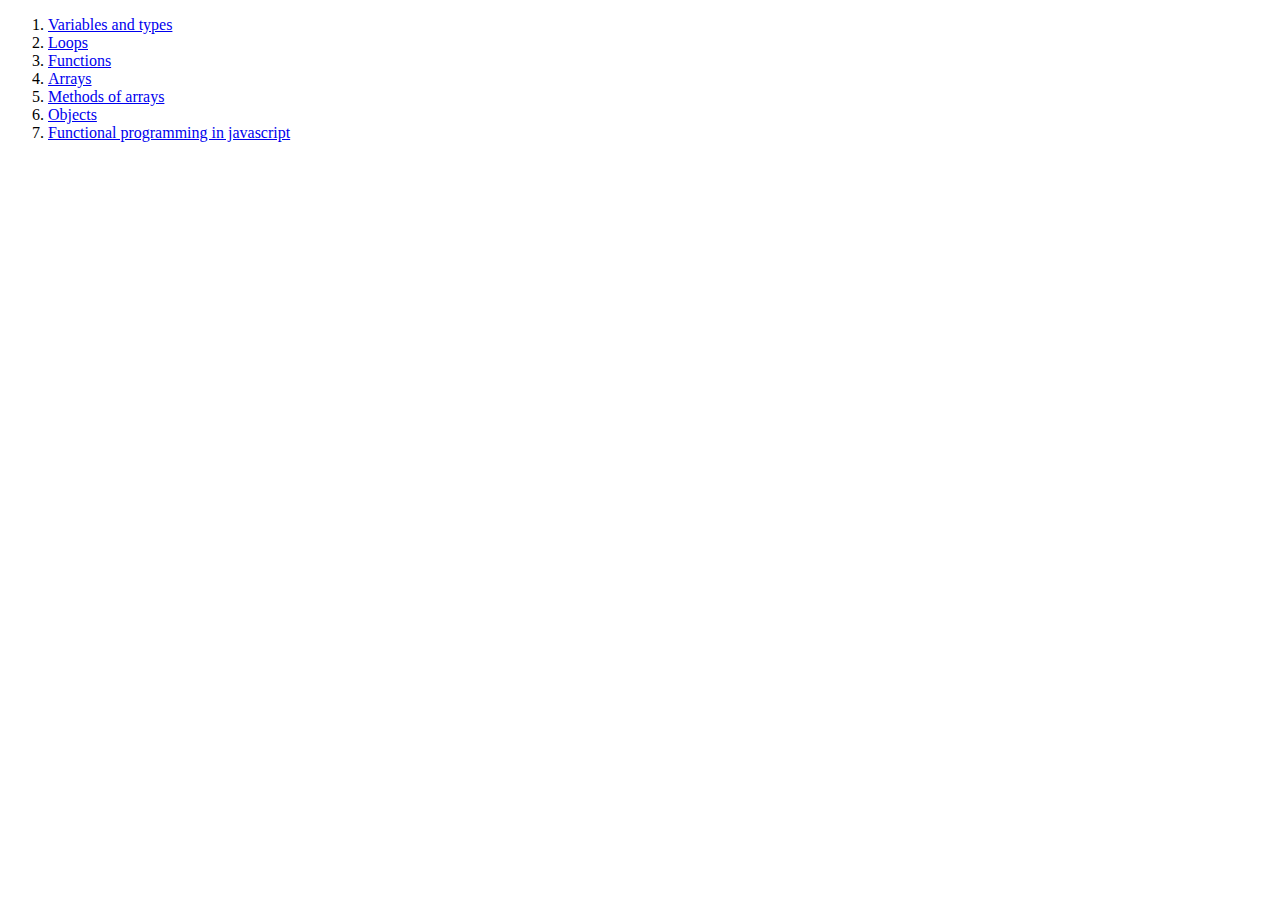
<file: index.html>
<!DOCTYPE html>
<html lang="en">
  <head>
    <meta charset="UTF-8" />
    <meta http-equiv="X-UA-Compatible" content="IE=edge" />
    <meta name="viewport" content="width=device-width, initial-scale=1.0" />
    <title>Homework</title>
  </head>
  <body>
    <ol>
      <li><a href="homework_01/index.html">Variables and types</a></li>
      <li><a href="homework_02/index.html">Loops</a></li>
      <li><a href="homework_03/index.html">Functions</a></li>
      <li><a href="homework_04/index.html">Arrays</a></li>
      <li><a href="homework_05/index.html">Methods of arrays</a></li>
      <li><a href="homework_06/index.html">Objects</a></li>
	  <li><a href="homework_07/index.html">Functional programming in javascript</a></li>
    </ol>
  </body>
</html>
</file>
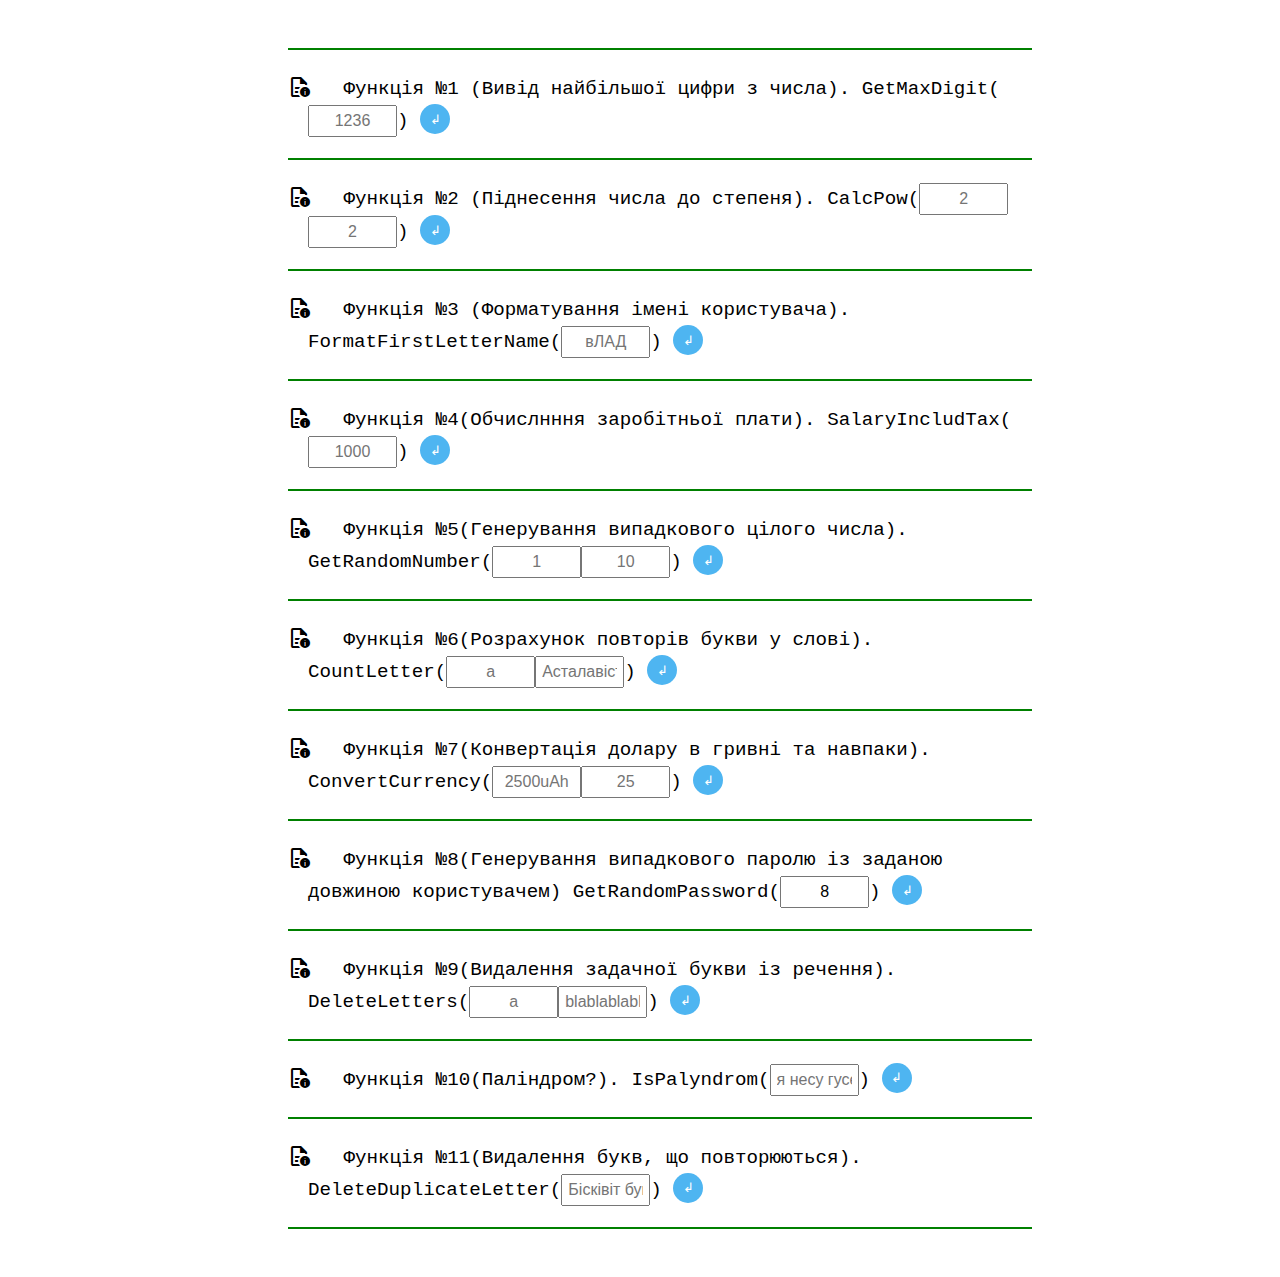
<file: homework_03/index.html>
<!DOCTYPE html>
<html lang="en">
  <head>
    <meta charset="UTF-8" />
    <meta http-equiv="X-UA-Compatible" content="IE=edge" />
    <meta name="viewport" content="width=device-width, initial-scale=1.0" />
    <link rel="stylesheet" href="css/styles.css" />
    <link
      rel="stylesheet"
      href="https://fonts.googleapis.com/css2?family=Material+Symbols+Outlined:opsz,wght,FILL,GRAD@20..48,100..700,0..1,-50..200"
    />
    <title>Functions</title>
  </head>

  <body>
    <div>
      <div class="modal hidden">
        <button class="close-modal">&times;</button>
        <p class="info-code"></p>
      </div>
      <div class="wrapper">
        <template id="item-template">
          <div class="context">
            <form>
              <span
                class="material-symbols-outlined st-icon show-modal"
                title="Review code"
                >quick_reference</span
              >
              <span class="content">CONTENT</span>
              <span class="func_name"></span>(<span class="dynamic"></span>)
              <input type="submit" value="↲" class="btn-submit" />
              <span class="st-output"></span>
            </form>
          </div>
        </template>
        <template id="text-input">
          <input type="text" class="text-input input_value" />
        </template>
      </div>
      <div class="overlay hidden"></div>
      <script src="js/main.js" type="module"></script>
    </div>
  </body>
</html>
</file>
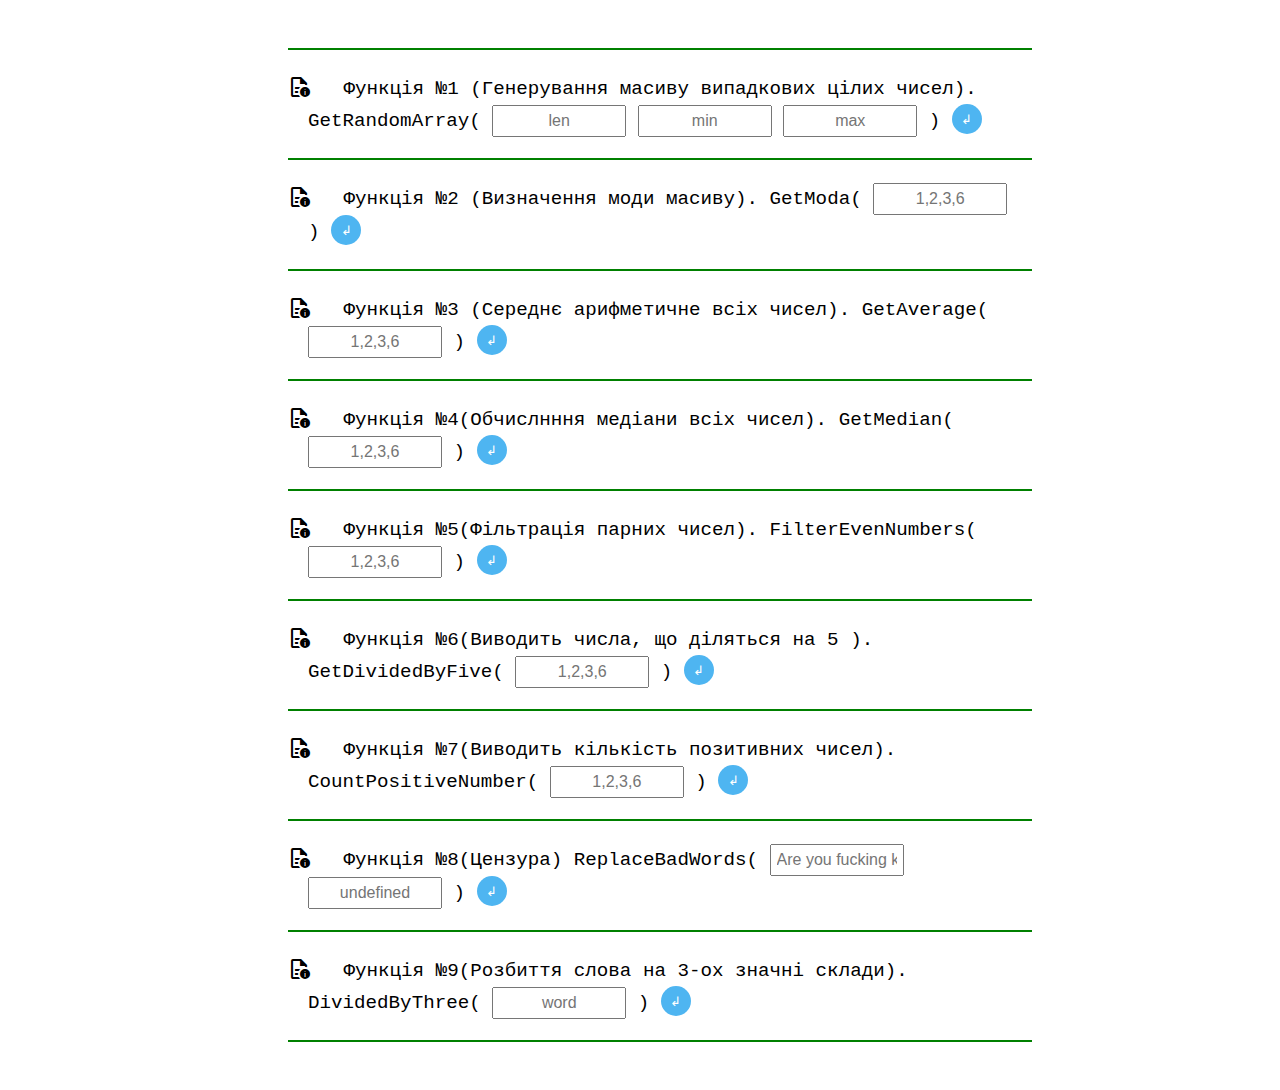
<file: homework_05/index.html>
<!DOCTYPE html>
<html lang="en">
  <head>
    <meta charset="UTF-8" />
    <meta http-equiv="X-UA-Compatible" content="IE=edge" />
    <meta name="viewport" content="width=device-width, initial-scale=1.0" />
    <link rel="stylesheet" href="css/styles.css" />
    <link
      rel="stylesheet"
      href="https://fonts.googleapis.com/css2?family=Material+Symbols+Outlined:opsz,wght,FILL,GRAD@20..48,100..700,0..1,-50..200"
    />
    <title>Methods of arrays</title>
  </head>

  <body>
    <div>
      <div class="modal hidden">
        <button class="close-modal">&times;</button>
        <p class="info-code"></p>
      </div>
      <div class="wrapper">
        <template id="item-template">
          <div class="context">
            <form>
              <span
                class="material-symbols-outlined st-icon show-modal"
                title="Review code"
                >quick_reference</span
              >
              <span class="content">CONTENT</span>
              <span class="func_name"></span>(<span class="dynamic"></span>)
              <input type="submit" value="↲" class="btn-submit" />
              <span class="st-output"></span>
            </form>
          </div>
        </template>
        <template id="text-input">
          <input type="text" class="text-input input_value" />
        </template>
      </div>
      <div class="overlay hidden"></div>
      <script src="scripts/main.js" type="module"></script>
    </div>
  </body>
</html>
</file>
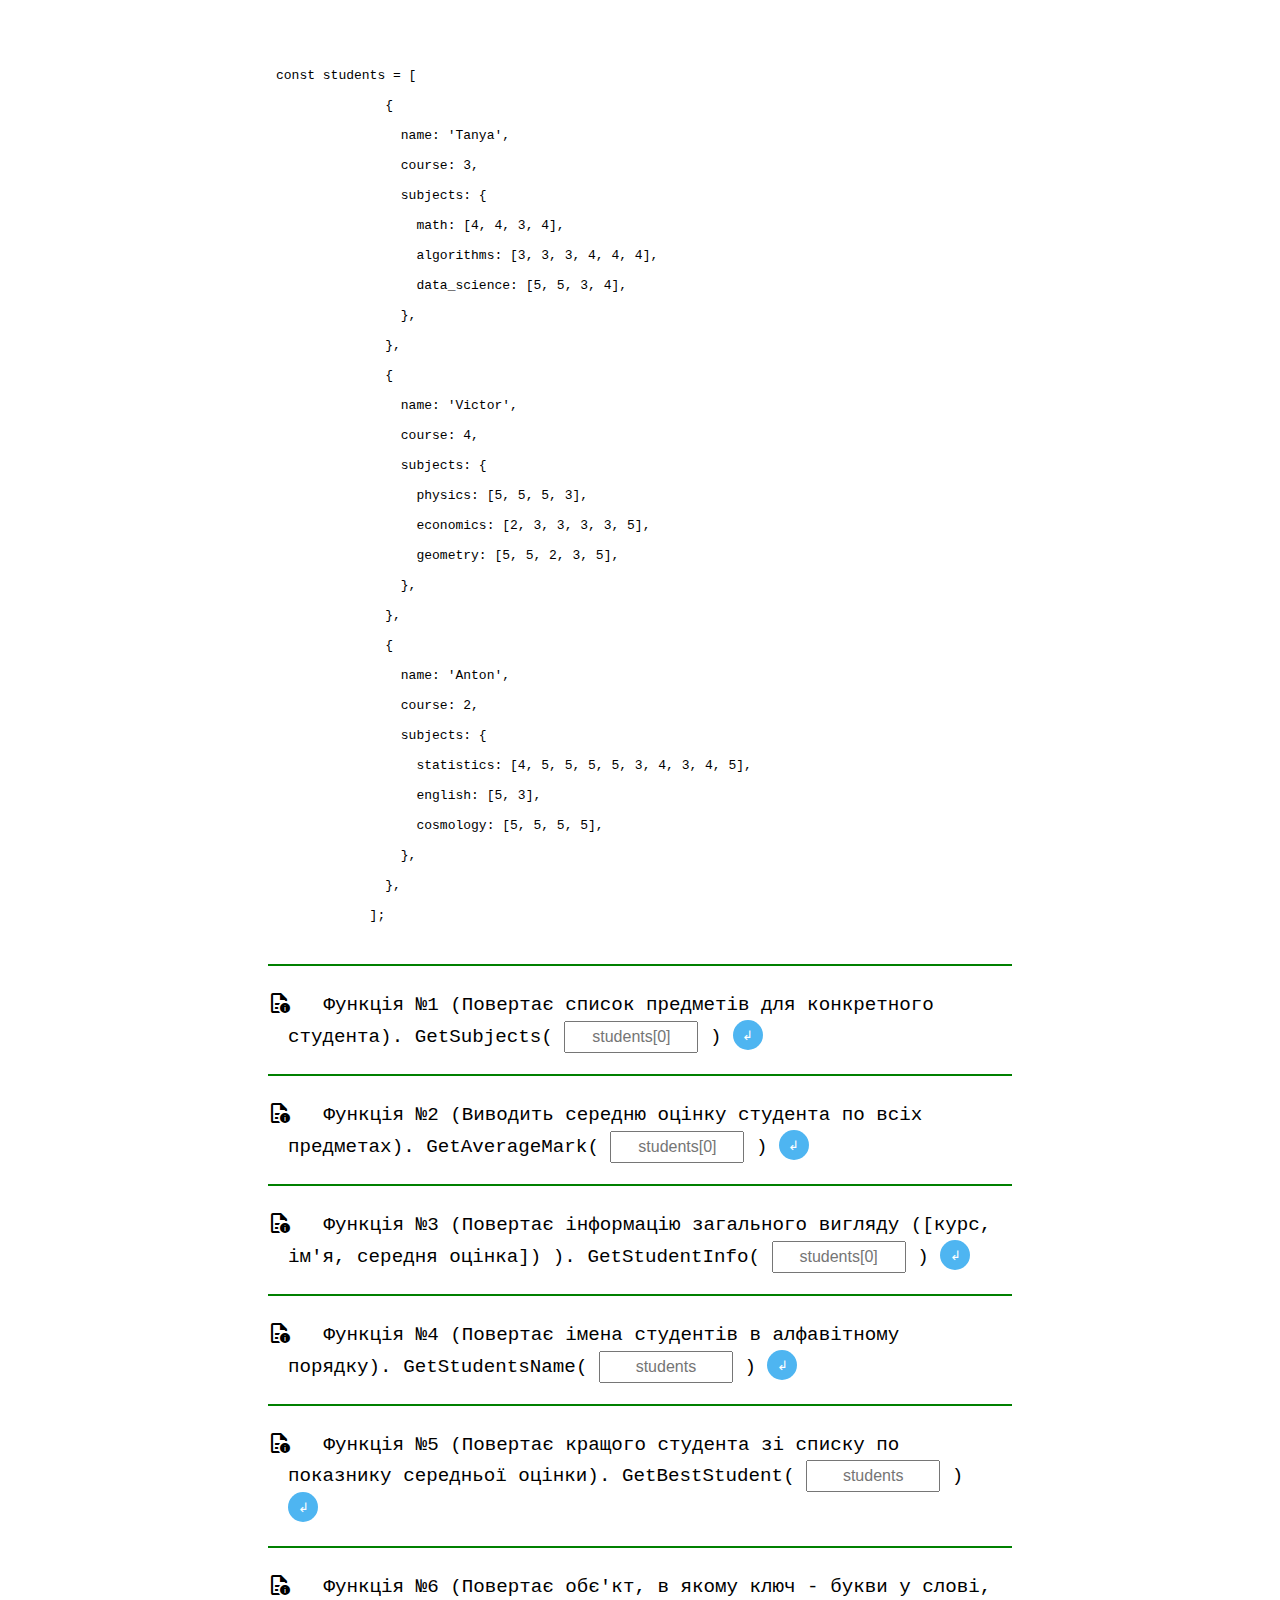
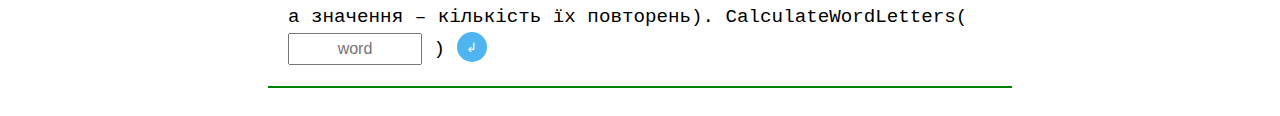
<file: homework_06/index.html>
<!DOCTYPE html>
<html lang="en">
  <head>
    <meta charset="UTF-8" />
    <meta http-equiv="X-UA-Compatible" content="IE=edge" />
    <meta name="viewport" content="width=device-width, initial-scale=1.0" />
    <link rel="stylesheet" href="css/styles.css" />
    <link
      rel="stylesheet"
      href="https://fonts.googleapis.com/css2?family=Material+Symbols+Outlined:opsz,wght,FILL,GRAD@20..48,100..700,0..1,-50..200"
    />
    <title>Objects</title>
  </head>

  <body>
    <div class="modal hidden">
      <button class="close-modal">&times;</button>
      <p class="info-code"></p>
    </div>
    <div class="wrapper">
      <div class="output_object">
        <pre>
const students = [
              {
                name: 'Tanya',
                course: 3,
                subjects: {
                  math: [4, 4, 3, 4],
                  algorithms: [3, 3, 3, 4, 4, 4],
                  data_science: [5, 5, 3, 4],
                },
              },
              {
                name: 'Victor',
                course: 4,
                subjects: {
                  physics: [5, 5, 5, 3],
                  economics: [2, 3, 3, 3, 3, 5],
                  geometry: [5, 5, 2, 3, 5],
                },
              },
              {
                name: 'Anton',
                course: 2,
                subjects: {
                  statistics: [4, 5, 5, 5, 5, 3, 4, 3, 4, 5],
                  english: [5, 3],
                  cosmology: [5, 5, 5, 5],
                },
              },
            ];</pre
        >
      </div>
      <template id="item-template">
        <div class="context">
          <form>
            <span
              class="material-symbols-outlined st-icon show-modal"
              title="Review code"
              >quick_reference</span
            >
            <span class="content">CONTENT</span>
            <span class="func_name"></span>(<span class="dynamic"></span>)
            <input type="submit" value="↲" class="btn-submit" />
            <span class="st-output hidden">&nbsp;</span>
            <div class="error"></div>
          </form>
        </div>
      </template>
      <template id="text-input">
        <input type="text" class="text-input input_value" />
      </template>
    </div>
    <div class="overlay hidden"></div>
    <script src="scripts/main.js" type="module"></script>
  </body>
</html>
</file>
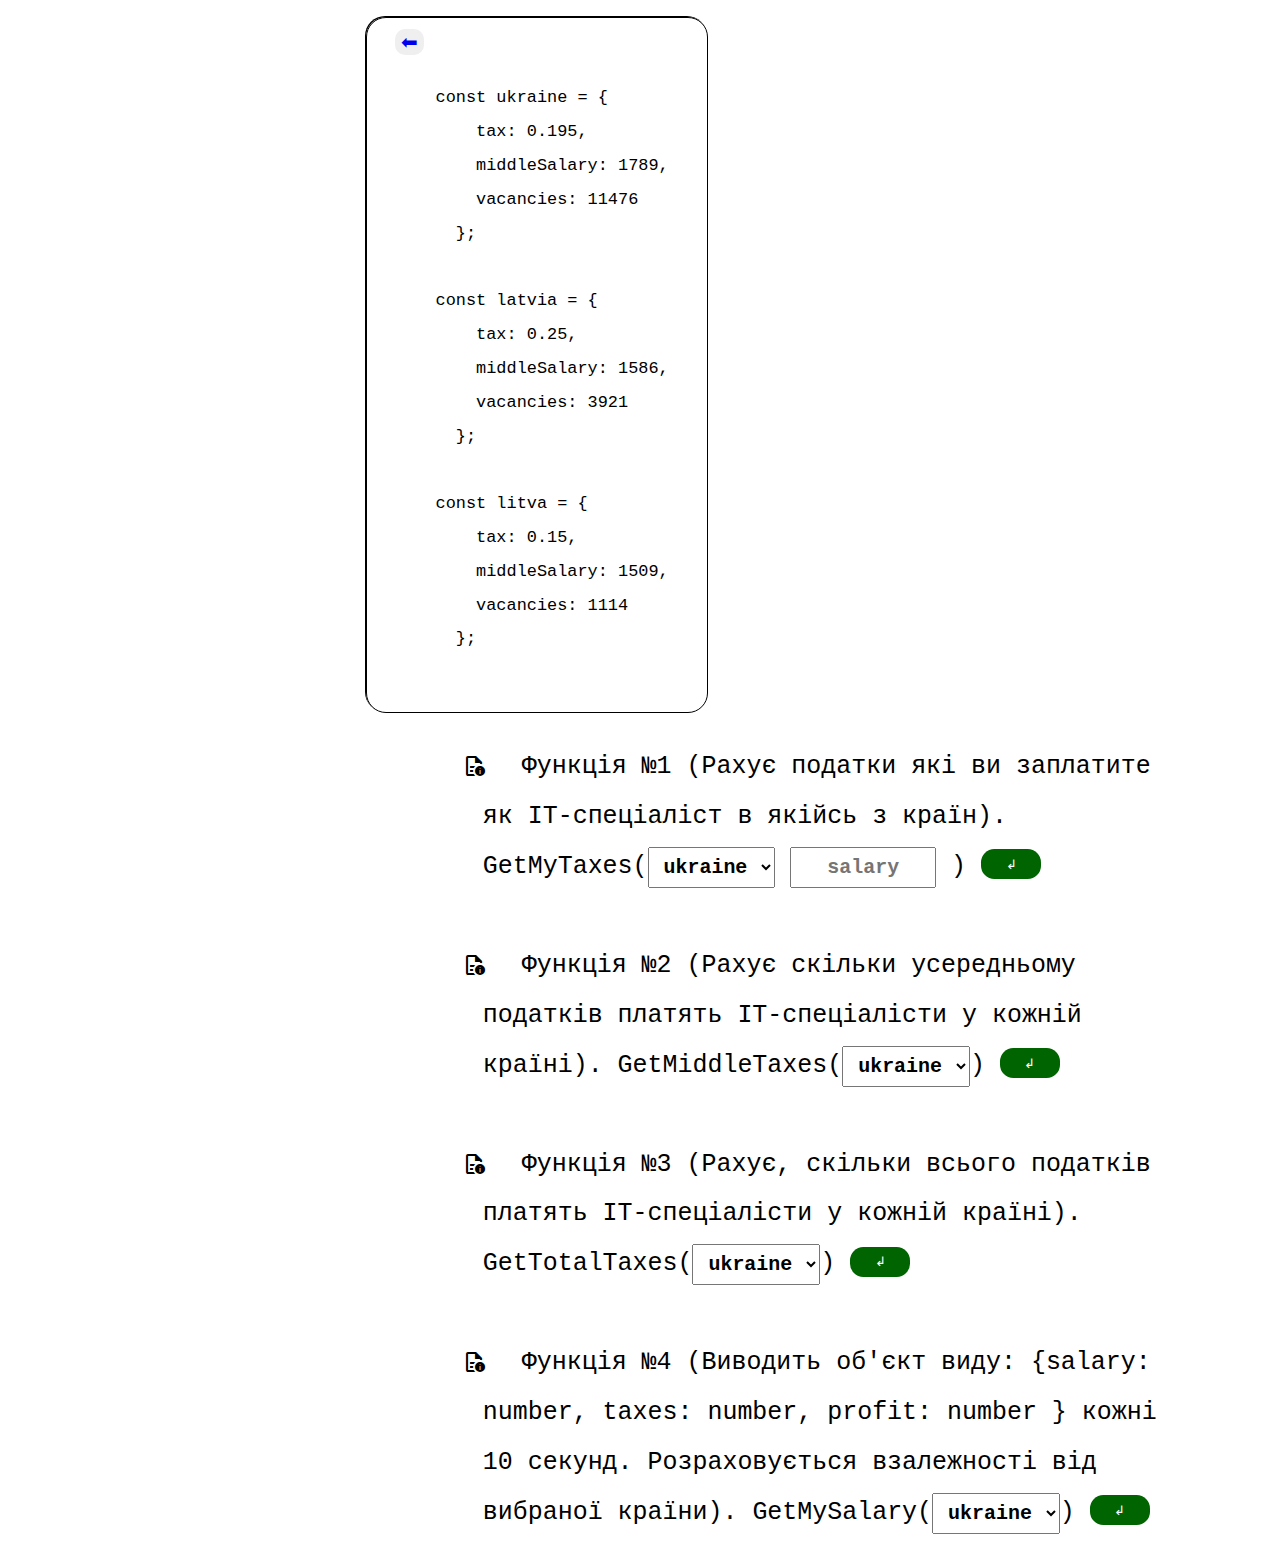
<file: homework_07/my_version/index.html>
<!DOCTYPE html>
<html lang="en">
  <head>
    <meta charset="UTF-8" />
    <meta http-equiv="X-UA-Compatible" content="IE=edge" />
    <meta name="viewport" content="width=device-width, initial-scale=1.0" />
    <link rel="stylesheet" href="./styles/style.css" />
    <link
      rel="stylesheet"
      href="https://fonts.googleapis.com/css2?family=Material+Symbols+Outlined:opsz,wght,FILL,GRAD@20..48,100..700,0..1,-50..200"
    />
    <title>Functional programming in javascript</title>
  </head>
  <body>
    <div class="modal hidden">
      <button class="close-modal">&times;</button>
      <p class="info-code"></p>
    </div>
    <div class="wrapper">
      <div class="output_object">
        <button style="border: none; border-radius: 10px">
          <a href="../index.html" style="text-decoration: none; font-size: 20px"
            >⬅</a
          >
        </button>
        <pre>
    const ukraine = { 
        tax: 0.195, 
        middleSalary: 1789, 
        vacancies: 11476 
      };

    const latvia = { 
        tax: 0.25, 
        middleSalary: 1586, 
        vacancies: 3921 
      };

    const litva = { 
        tax: 0.15, 
        middleSalary: 1509, 
        vacancies: 1114 
      };
  </pre
        >
      </div>
      <template id="item-template">
        <div class="context">
          <form>
            <span
              class="material-symbols-outlined st-icon show-modal"
              title="Review code"
              >quick_reference</span
            >
            <span class="content">CONTENT</span>
            <span class="func_name"></span>(<span class="dynamic"></span>)
            <input type="submit" value="↲" class="btn-submit" />
            <span class="st-output hidden">&nbsp;</span>
          </form>
        </div>
      </template>
      <template id="text-input">
        <input type="text" class="text-input input_value" />
      </template>
    </div>
    <div class="overlay hidden"></div>
    <script src="./script/main.js" type="module"></script>
  </body>
</html>
</file>
<file: homework_03/css/styles.css>
body {
  display: flex;
  justify-content: center;
  align-items: center;
  user-select: none;
  font-family: 'Courier New', Courier, monospace;
}

div {
  padding: 20px;
  width: 60vw;
  line-height: 30px;
}


.context {
  margin: 0 auto;
  width: 55vw;
  font-size: 1.2em;
  border-top: 2px solid green;
}

.wrapper>div:last-of-type {
  border-bottom: 2px solid green;
}

.context:hover {
  background-color: aliceblue
}

.btn-submit {
  display: inline-block;
  margin: 0 0.3em 0.3em 0;
  border-radius: 2em;
  box-sizing: border-box;
  text-decoration: none;
  font-family: 'Roboto', sans-serif;
  font-weight: 300;
  color: #FFFFFF;
  background-color: #4eb5f1;
  text-align: center;
  transition: all 0.2s;
  vertical-align: middle;
  border: none;
  width: 30px;
  height: 30px;
}

.btn-submit:hover {
  background-color: #4095c6;
}

.btn-submit:active {
  background-color: #4064c6;
}

@media all and (max-width:30em) {
  .btn-submit {
    display: block;
    margin: 0.2em auto;
  }
}


.popup {
  position: absolute;
  width: fit-content;
  color: rgb(216, 0, 11);
  background-color: #ffbabae3;
  background-image: url(../img/delete_icon-icons.com_74434.png);
  border: 1px solid;
  margin: 10px 0px;
  padding: 0px 0px 0px 48px;
  background-repeat: no-repeat;
  background-position: 10px center;
  border-radius: 45px;
  line-height: 2;
}

.output {
  font-weight: bold;
  font-style: italic;
  background-color: bisque;
  padding: 5px;
}

span.st-icon {
  position: relative;
  cursor: pointer;
  top: 5px;
  right: 20px;
}


span.st-icon:hover {
  color: green;
}

.show-modal {
  border: none;
  border-radius: 10rem;
  cursor: pointer;
}

.show-modal:hover {
  color: #0066A2;
}

.close-modal {
  position: absolute;
  top: 1.2rem;
  right: 2rem;
  font-size: 5rem;
  color: #333;
  cursor: pointer;
  border: none;
  background: none;
}

.hidden {
  display: none;
}

.modal {
  position: fixed;
  top: 50%;
  left: 50%;
  transform: translate(-50%, -50%);
  width: auto;
  max-height: 100vh;
  overflow-y: auto;
  background-color: white;
  padding: 3rem;
  border-radius: 5px;
  box-shadow: 0 3rem 5rem rgba(0, 0, 0, 0.3);
  z-index: 10;
  font-size: 23px;
  line-height: 1.7;
  font-family: 'Fragment Mono', monospace;
}

.overlay {
  position: fixed;
  top: 0;
  left: 0;
  width: 100vw;
  height: 100vh;
  background-color: rgba(0, 0, 0, 0.6);
  backdrop-filter: blur(3px);
  z-index: 5;
}

.info-code {
  white-space: pre;
}

.input_value {
  padding: 5px;
  width: 75px;
  text-align: center;
  font-size: 16px;
}

#from, #to {
  width: 50px
}

input:hover {
  border-color: aliceblue;
}

.st-output {
  font-weight: 800;
  font-size: 25px;
  vertical-align: middle;
  text-shadow: 2px 2px 2px rgba(150, 150, 150, 1);
  background-color: transparent
}
</file>
<file: homework_05/css/styles.css>
body {
  display: flex;
  justify-content: center;
  align-items: center;
  user-select: none;
  font-family: 'Courier New', Courier, monospace;
}

div {
  padding: 20px;
  width: 60vw;
  line-height: 30px;
}


.context {
  margin: 0 auto;
  width: 55vw;
  font-size: 1.2em;
  border-top: 2px solid green;
}

.wrapper>div:last-of-type {
  border-bottom: 2px solid green;
}

.context:hover {
  background-color: aliceblue
}

.btn-submit {
  display: inline-block;
  margin: 0 0.3em 0.3em 0;
  border-radius: 2em;
  box-sizing: border-box;
  text-decoration: none;
  font-family: 'Roboto', sans-serif;
  font-weight: 300;
  color: #FFFFFF;
  background-color: #4eb5f1;
  text-align: center;
  transition: all 0.2s;
  vertical-align: middle;
  border: none;
  width: 30px;
  height: 30px;
}

.btn-submit:hover {
  background-color: #4095c6;
}

.btn-submit:active {
  background-color: #4064c6;
}

@media all and (max-width:30em) {
  .btn-submit {
    display: block;
    margin: 0.2em auto;
  }
}

.output {
  font-weight: bold;
  font-style: italic;
  background-color: bisque;
  padding: 5px;
}

span.st-icon {
  position: relative;
  cursor: pointer;
  top: 5px;
  right: 20px;
}


span.st-icon:hover {
  color: green;
}

.show-modal {
  border: none;
  border-radius: 10rem;
  cursor: pointer;
}

.show-modal:hover {
  color: #0066A2;
}

.close-modal {
  position: absolute;
  top: 1.2rem;
  right: 2rem;
  font-size: 5rem;
  color: #333;
  cursor: pointer;
  border: none;
  background: none;
}

.hidden {
  display: none;
}

.modal {
  position: fixed;
  top: 50%;
  left: 50%;
  transform: translate(-50%, -50%);
  width: auto;
  max-height: 100vh;
  overflow-y: auto;
  background-color: white;
  padding: 3rem;
  border-radius: 5px;
  box-shadow: 0 3rem 5rem rgba(0, 0, 0, 0.3);
  z-index: 10;
  font-size: 23px;
  line-height: 1.7;
  font-family: 'Fragment Mono', monospace;
}

.overlay {
  position: fixed;
  top: 0;
  left: 0;
  width: 100vw;
  height: 100vh;
  background-color: rgba(0, 0, 0, 0.6);
  backdrop-filter: blur(3px);
  z-index: 5;
}

.info-code {
  white-space: pre;
}

.input_value {
  padding: 5px;
  width: 120px;
  text-align: center;
  font-size: 16px;
}

.popup {
  position: absolute;
  width: 165px;
  height: 50px;
  color: #D8000C;
  background-color: #FFBABA;
  background-image: url('../img/delete_icon-icons.com_74434.png');
  border: 1px solid;
  margin: 10px 0px;
  padding: 0px 0px 0px 48px;
  background-repeat: no-repeat;
  background-position: 10px center;
  border-radius: 45px;
  line-height: 3;
}

#from, #to {
  width: 50px
}

input:hover {
  border-color: aliceblue;
}

.st-output {
  font-weight: 800;
  font-size: 25px;
  vertical-align: middle;
  text-shadow: 2px 2px 2px rgba(150, 150, 150, 1);
  background-color: transparent
}
</file>
<file: homework_06/css/styles.css>
body {
  display: flex;
  justify-content: center;
  align-items: center;
  user-select: none;
  font-family: 'Courier New', Courier, monospace;
}

div {
  padding: 20px;
  width: 60vw;
  line-height: 30px;
}


.context {
  margin: 0 auto;
  width: 55vw;
  font-size: 1.2em;
  border-top: 2px solid green;
}

.wrapper>div:last-of-type {
  border-bottom: 2px solid green;
}

.context:hover {
  background-color: aliceblue
}

.btn-submit {
  display: inline-block;
  margin: 0 0.3em 0.3em 0;
  border-radius: 2em;
  box-sizing: border-box;
  text-decoration: none;
  font-family: 'Roboto', sans-serif;
  font-weight: 300;
  color: #FFFFFF;
  background-color: #4eb5f1;
  text-align: center;
  transition: all 0.2s;
  vertical-align: middle;
  border: none;
  width: 30px;
  height: 30px;
}

.btn-submit:hover {
  background-color: #4095c6;
}

.btn-submit:active {
  background-color: #4064c6;
}

@media all and (max-width:30em) {
  .btn-submit {
    display: block;
    margin: 0.2em auto;
  }
}


.error {
  display: block;
  color: red;
  width: 100%;
  padding: 0;
}

.output {
  font-weight: bold;
  font-style: italic;
  background-color: bisque;
  padding: 5px;
}

span.st-icon {
  position: relative;
  cursor: pointer;
  top: 5px;
  right: 20px;
}


span.st-icon:hover {
  color: green;
}

.show-modal {
  border: none;
  border-radius: 10rem;
  cursor: pointer;
}

.show-modal:hover {
  color: #0066A2;
}

.close-modal {
  position: absolute;
  top: 1.2rem;
  right: 2rem;
  font-size: 5rem;
  color: #333;
  cursor: pointer;
  border: none;
  background: none;
}

.hidden {
  display: none;
}

.modal {
  position: fixed;
  top: 50%;
  left: 50%;
  transform: translate(-50%, -50%);
  width: auto;
  max-height: 100vh;
  overflow-y: auto;
  background-color: white;
  padding: 3rem;
  border-radius: 5px;
  box-shadow: 0 3rem 5rem rgba(0, 0, 0, 0.3);
  z-index: 10;
  font-size: 23px;
  line-height: 1.7;
  font-family: 'Fragment Mono', monospace;
}

.overlay {
  position: fixed;
  top: 0;
  left: 0;
  width: 100vw;
  height: 100vh;
  background-color: rgba(0, 0, 0, 0.6);
  backdrop-filter: blur(3px);
  z-index: 5;
}

.info-code {
  white-space: pre;
}

.input_value {
  padding: 5px;
  width: 120px;
  text-align: center;
  font-size: 16px;
}

.popup {
  position: absolute;
  width: 165px;
  height: 50px;
  color: #D8000C;
  background-color: #FFBABA;
  background-image: url('../img/delete_icon-icons.com_74434.png');
  border: 1px solid;
  margin: 10px 0px;
  padding: 0px 0px 0px 48px;
  background-repeat: no-repeat;
  background-position: 10px center;
  border-radius: 45px;
  line-height: 3;
}

#from, #to {
  width: 50px
}

input:hover {
  border-color: aliceblue;
}

.st-output {
  font-weight: 800;
  font-size: 25px;
  vertical-align: middle;
  text-shadow: 2px 2px 2px rgba(150, 150, 150, 1);
  background-color: transparent
}
</file>
<file: homework_07/my_version/styles/style.css>
body {
  display: flex;
  align-items: center;
  user-select: none;
  font-family: 'Courier New', Courier, monospace;
  font-size: 1.3em;
}

form {
  display: inline-block;
}

div.output_object {
  display: block;
  padding: 5px 28px;
  width: fit-content;
  line-height: 2;
  border: 1px solid;
  box-shadow: -1px -1px 0px;
  border-radius: 20px;
  margin-left: 358px;
  margin-top: 9px;
  float: left;
}

div.output_object:hover {
  background-color: azure;
  border-color: bisque;
  font-weight: 800;
}

.context {
  float: right;
  line-height: 2em;
  padding: 18px 28px 20px;
  width: 54vw;
  font-size: 1.2em;
  margin-inline-end: 70px;
  margin-block-start: 11px;
}


.context:hover {
  background-color: aliceblue
}

.btn-submit {
  display: inline-block;
  margin: 0 0.3em 0.3em 0;
  border-radius: 1em;
  box-sizing: border-box;
  text-decoration: none;
  font-family: 'Roboto', sans-serif;
  font-weight: 300;
  color: #FFFFFF;
  background-color: darkgreen;
  text-align: center;
  transition: all 0.2s;
  vertical-align: middle;
  border: none;
  width: 60px;
  height: 30px;
}

.btn-submit:hover {
  background-color: #30e983;
  cursor: pointer;
}

.btn-submit:active {
  background-color: #4064c6;
}

@media all and (max-width:30em) {
  .btn-submit {
    display: block;
    margin: 0.2em auto;
  }
}

.output {
  font-weight: bold;
  font-style: italic;
  background-color: bisque;
  padding: 5px;
}

span.st-icon {
  position: relative;
  cursor: pointer;
  top: 5px;
  right: 20px;
}


span.st-icon:hover {
  color: green;
}

.show-modal {
  border: none;
  border-radius: 10rem;
  cursor: pointer;
}

.show-modal:hover {
  color: #0066A2;
}

.close-modal {
  position: absolute;
  top: 1.2rem;
  right: 2rem;
  font-size: 5rem;
  color: #333;
  cursor: pointer;
  border: none;
  background: none;
}

.hidden {
  display: none;
}

.modal {
  position: fixed;
  top: 50%;
  left: 50%;
  transform: translate(-50%, -50%);
  width: auto;
  max-height: 100vh;
  overflow-y: auto;
  background-color: white;
  padding: 3rem;
  border-radius: 5px;
  box-shadow: 0 3rem 5rem rgba(0, 0, 0, 0.3);
  z-index: 10;
  font-size: 23px;
  line-height: 1.7;
  font-family: 'Fragment Mono', monospace;
}

.overlay {
  position: fixed;
  top: 0;
  left: 0;
  width: 100vw;
  height: 100vh;
  background-color: rgba(0, 0, 0, 0.6);
  backdrop-filter: blur(3px);
  z-index: 5;
}

.info-code {
  white-space: pre;
}

.mySelect, .input_value {
  padding: 7px;
  width: 6.4em;
  text-align: center;
  font-family: inherit;
  font-size: 0.8em;
  font-weight: 600;
}


.popup {
  position: absolute;
  width: fit-content;
  color: #D8000C;
  background-color: #ffbaba82;
  background-image: url('/my_version/img/delete_icon-icons.com_74434.png');
  border: 1px solid;
  margin: 10px 0px;
  padding: 0px 0px 0px 48px;
  background-repeat: no-repeat;
  background-position: 10px center;
  border-radius: 45px;
  line-height: 2;
}

#from, #to {
  width: 50px
}

input:hover {
  border-color: aliceblue;
}

.st-output {
  padding: 0px 33px;
  display: inline-block;
  font-weight: 800;
  font-size: 25px;
  text-shadow: 2px 2px 2px rgb(150 150 150);
  background-color: transparent;
  border: 2px outset black;
  -webkit-box-shadow: inset 1px 0px 7px 6px rgb(0 0 0 / 39%);
  box-shadow: inset 1px 0px 7px 1px rgb(198 185 185 / 39%);
  border-radius: 5px;
}

.st-output.hidden {
  display: none;
}
</file>
